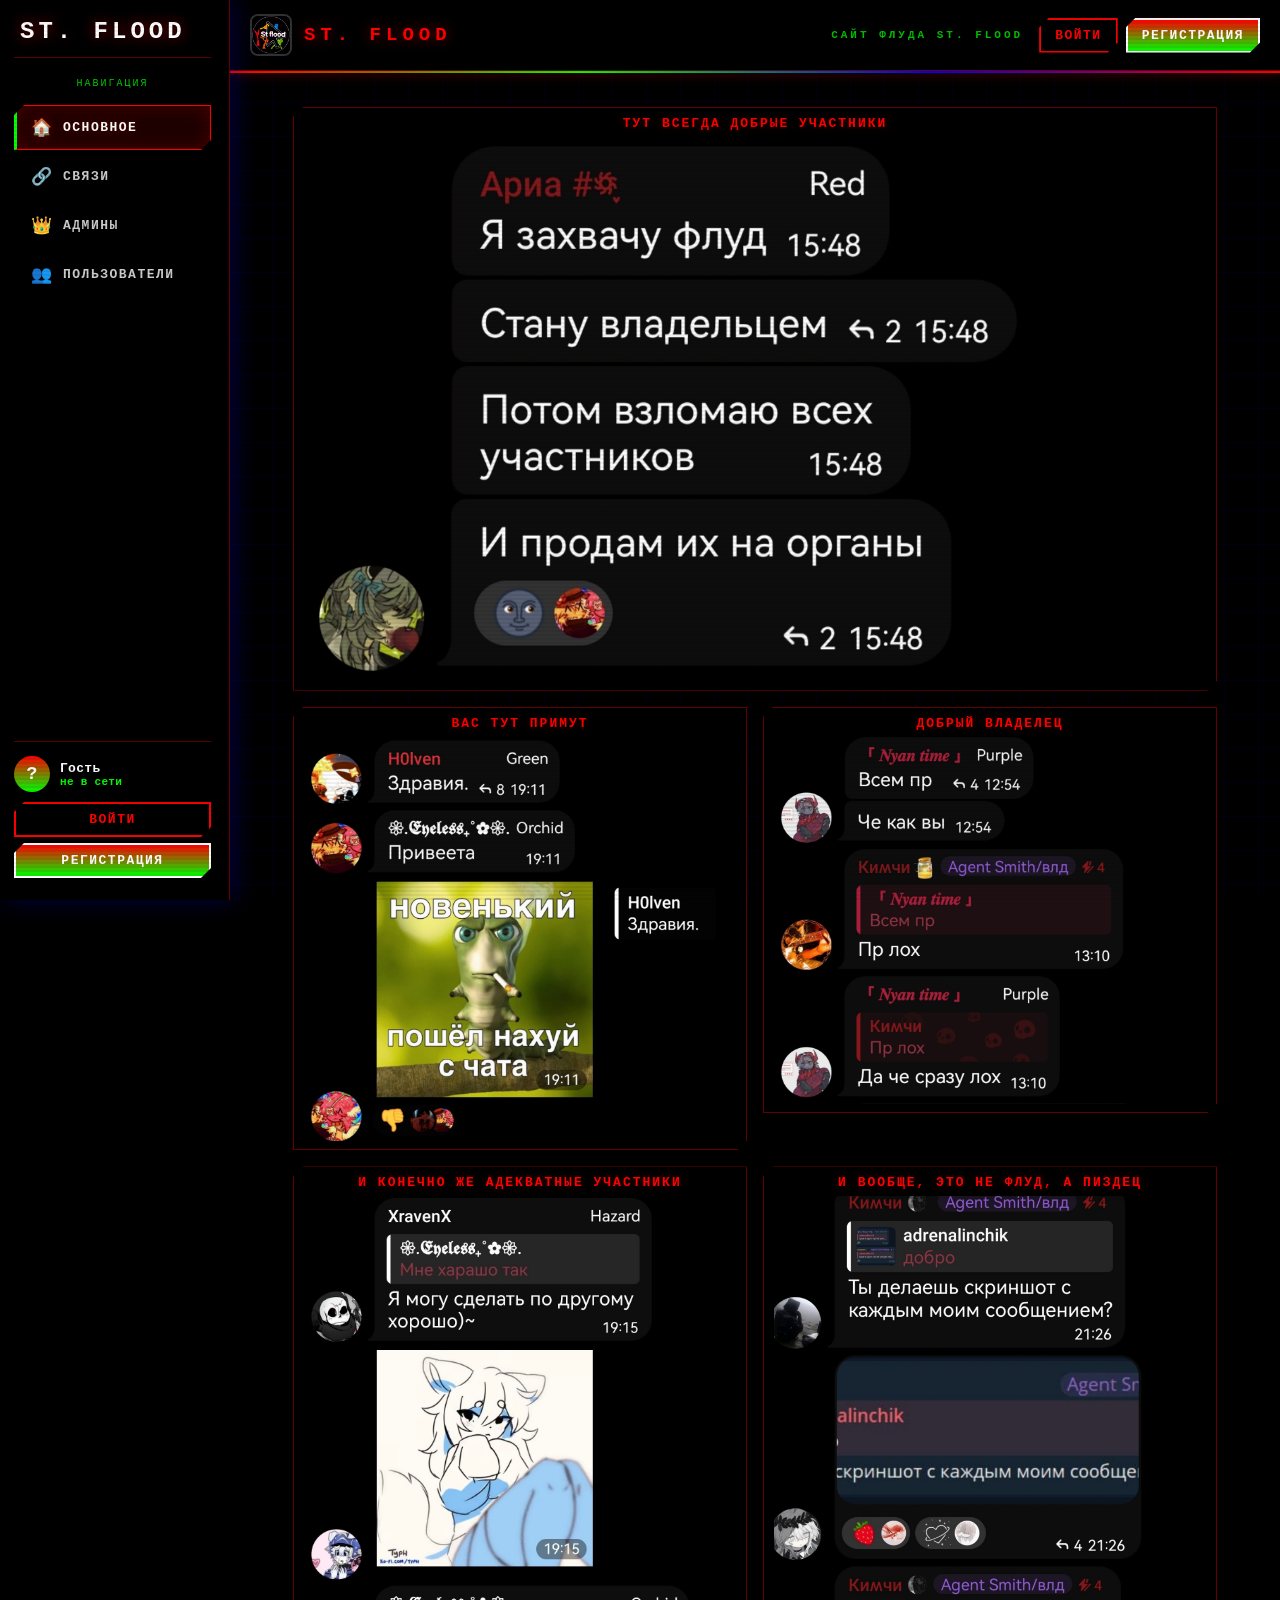
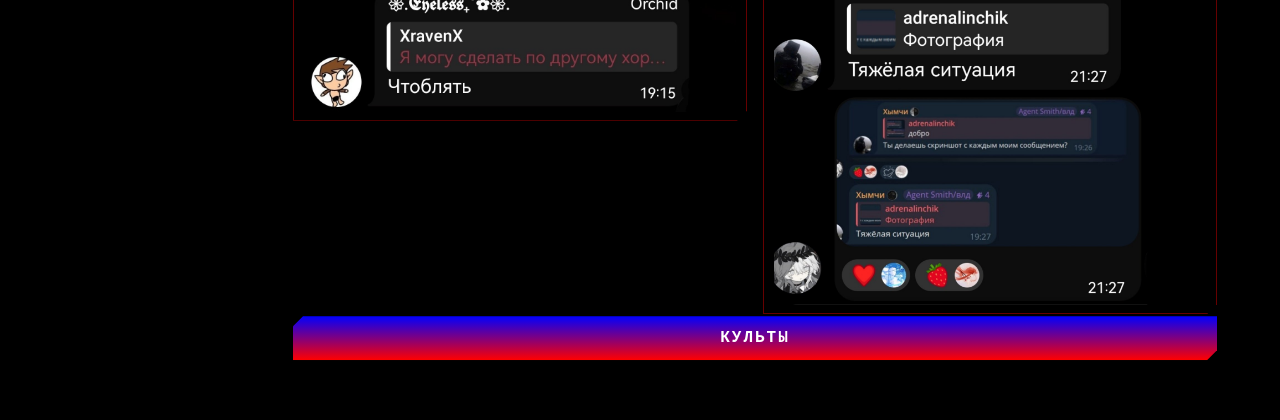
<file: index.html>
<!DOCTYPE html>
<html lang="ru">
<head>
<meta charset="UTF-8">
<meta name="viewport" content="width=device-width, initial-scale=1.0">
<title>Основное — St. Flood</title>
<link rel="icon" href="img/avatar.jpg">
<link rel="stylesheet" href="css/style.css">
</head>
<body>

<header class="header">
  <div class="header-left">
    <button type="button" class="menu-toggle" id="menuToggle" title="Открыть меню">☰</button>
    <img class="header-avatar" src="img/avatar.jpg" alt="avatar">
    <div class="header-title">St. Flood</div>
  </div>
  <div class="header-center">Сайт флуда St. Flood</div>
  <div class="header-right" id="hdrAuth"></div>
</header>
<div class="sep"></div>

<div class="sidebar-backdrop" id="sidebarBackdrop"></div>

<nav class="sidebar" id="sidebar">
  <button type="button" class="sidebar-close" id="sidebarClose" title="Закрыть меню">✕</button>
  <div class="sidebar-logo">St. Flood</div>
  <div class="sidebar-center">Навигация</div>
  <div class="tabs">
    <a href="index.html" class="active"><span class="ico">🏠</span>Основное</a>
    <a href="links.html"><span class="ico">🔗</span>Связи</a>
    <a href="admins.html"><span class="ico">👑</span>Админы</a>
    <a href="users.html"><span class="ico">👥</span>Пользователи</a>
  </div>
  <div class="sidebar-user" id="sidebarUser"></div>
</nav>

<div class="content">

  <div class="good-row">

    <div class="dobro-block big">
      <p class="cap">Тут всегда добрые участники</p>
      <img src="img/dobro2.png" alt="dobro2.png">
    </div>

    <div class="dobro-block">
      <p class="cap">Вас тут примут</p>
      <img src="img/dobro1.png" alt="dobro1.png">
    </div>

    <div class="dobro-block">
      <p class="cap">Добрый владелец</p>
      <img src="img/vld.png" alt="vld.png">
    </div>

    <div class="dobro-block">
      <p class="cap">И конечно же адекватные участники</p>
      <img src="img/adekvat.jpg" alt="adekvat.jpg">
    </div>

    <div class="dobro-block">
      <p class="cap">И вообще, это не флуд, а пиздец</p>
      <img src="img/glypi.jpg" alt="glypi.jpg">
    </div>

  </div>

  <button class="cults-btn">КУЛЬТЫ</button>

  <div id="cults">
    <div class="cult-item">
      <div class="cult-name">ПЕРВЫЙ КУЛЬТ</div>
      <img class="ph" src="img/kylt1.jpg" alt="kylt1.jpg">
    </div>
    <div class="cult-item">
      <div class="cult-name">ВТОРОЙ КУЛЬТ</div>
      <img class="ph" src="img/kylt2.jpg" alt="kylt2.jpg">
    </div>
    <div class="cult-item">
      <div class="cult-name">ТРЕТИЙ КУЛЬТ</div>
      <img class="ph" src="img/kylt3.png" alt="kylt3.png">
    </div>
  </div>

</div>

<script src="js/config.js"></script>
<script src="js/vendor/supabase.min.js"></script>
<script src="js/auth.js"></script>
<script>initAuth();</script>
<script src="js/script.js"></script>

<script src="js/menu.js"></script>
</body>
</html>
</file>
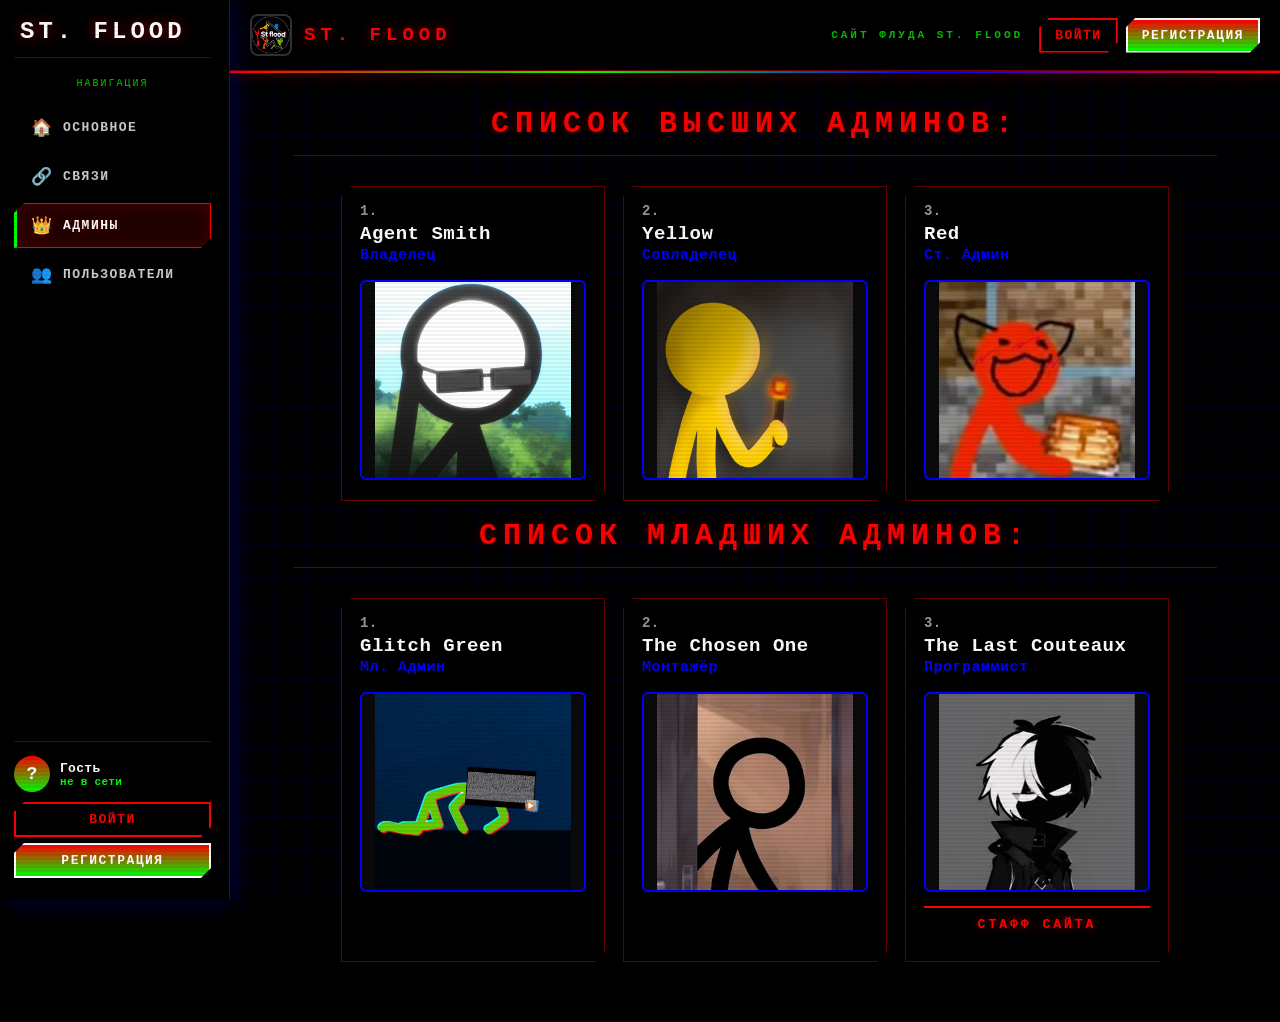
<file: admins.html>
<!DOCTYPE html>
<html lang="ru">
<head>
<meta charset="UTF-8">
<meta name="viewport" content="width=device-width, initial-scale=1.0">
<title>Админы — St. Flood</title>
<link rel="icon" href="img/avatar.jpg">
<link rel="stylesheet" href="css/style.css">
</head>
<body>


<header class="header">
  <div class="header-left">
    <button type="button" class="menu-toggle" id="menuToggle" title="Открыть меню">☰</button>
    <img class="header-avatar" src="img/avatar.jpg" alt="avatar">
    <div class="header-title">St. Flood</div>
  </div>
  <div class="header-center">Сайт флуда St. Flood</div>
  <div class="header-right" id="hdrAuth"></div>
</header>
<div class="sep"></div>
<div class="sidebar-backdrop" id="sidebarBackdrop"></div>

<nav class="sidebar" id="sidebar">
  <button type="button" class="sidebar-close" id="sidebarClose" title="Закрыть меню">✕</button>
  <div class="sidebar-logo">St. Flood</div>
  <div class="sidebar-center">Навигация</div>
  <div class="tabs">
    <a href='index.html'><span class='ico'>🏠</span>Основное</a>
    <a href='links.html'><span class='ico'>🔗</span>Связи</a>
    <a href='admins.html' class="active"><span class='ico'>👑</span>Админы</a>
<a href='users.html'><span class='ico'>👥</span>Пользователи</a>
  </div>
  <div class="sidebar-user" id="sidebarUser"></div>

</nav>


<div class="content">

  <div class="admins-title">Список высших админов:</div>

  <div class="admins-row">
    <div class="admin">
      <div class="admin-num">1.</div>
      <div class="admin-name">Agent Smith</div>
      <div class="admin-role">Владелец</div>
      <img src="img/agent.png" alt="agent.png">
    </div>

    <div class="admin">
      <div class="admin-num">2.</div>
      <div class="admin-name">Yellow</div>
      <div class="admin-role">Совладелец</div>
      <img src="img/yellow.png" alt="yellow.png">
    </div>

    <div class="admin">
      <div class="admin-num">3.</div>
      <div class="admin-name">Red</div>
      <div class="admin-role">Ст. Админ</div>
      <img src="img/red.png" alt="red.png">
    </div>
  </div>

  <div class="admins-title">Список младших админов:</div>

  <div class="admins-row">
    <div class="admin">
      <div class="admin-num">1.</div>
      <div class="admin-name">Glitch Green</div>
      <div class="admin-role">Мл. Админ</div>
      <img src="img/glitchgreen.png" alt="glitchgreen.png">
    </div>

    <div class="admin">
      <div class="admin-num">2.</div>
      <div class="admin-name">The Chosen One</div>
      <div class="admin-role">Монтажёр</div>
      <img src="img/chosen.png" alt="chosen.png">
    </div>

    <div class="admin">
      <div class="admin-num">3.</div>
      <div class="admin-name">The Last Couteaux</div>
      <div class="admin-founder">Программист</div>
      <img src="img/tlcava.png" alt="tlcava.png">
      <div class="admin-staff">Стафф сайта</div>
    </div>
  </div>

</div>

<script src="js/config.js"></script>
<script src="js/vendor/supabase.min.js"></script>
<script src="js/auth.js"></script>
<script>initAuth();</script>

<script src="js/menu.js"></script>
</body>
</html>
</file>
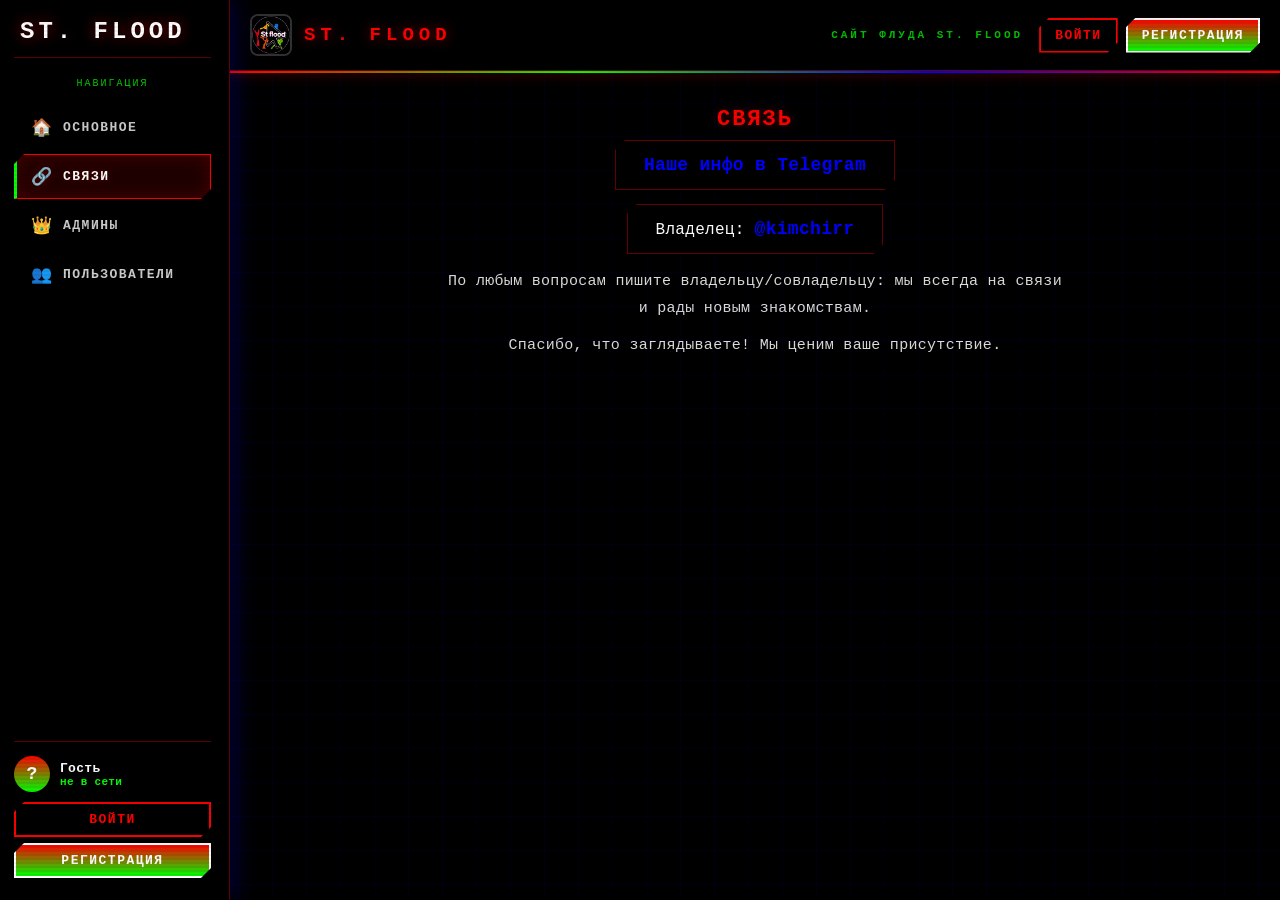
<file: links.html>
<!DOCTYPE html>
<html lang="ru">
<head>
<meta charset="UTF-8">
<meta name="viewport" content="width=device-width, initial-scale=1.0">
<title>Связи — St. Flood</title>
<link rel="icon" href="img/avatar.jpg">
<link rel="stylesheet" href="css/style.css">
</head>
<body>


<header class="header">
  <div class="header-left">
    <button type="button" class="menu-toggle" id="menuToggle" title="Открыть меню">☰</button>
    <img class="header-avatar" src="img/avatar.jpg" alt="avatar">
    <div class="header-title">St. Flood</div>
  </div>
  <div class="header-center">Сайт флуда St. Flood</div>
  <div class="header-right" id="hdrAuth"></div>
</header>
<div class="sep"></div>
<div class="sidebar-backdrop" id="sidebarBackdrop"></div>

<nav class="sidebar" id="sidebar">
  <button type="button" class="sidebar-close" id="sidebarClose" title="Закрыть меню">✕</button>
  <div class="sidebar-logo">St. Flood</div>
  <div class="sidebar-center">Навигация</div>
  <div class="tabs">
    <a href='index.html'><span class='ico'>🏠</span>Основное</a>
    <a href='links.html' class="active"><span class='ico'>🔗</span>Связи</a>
    <a href='admins.html'><span class='ico'>👑</span>Админы</a>
<a href='users.html'><span class='ico'>👥</span>Пользователи</a>
  </div>
  <div class="sidebar-user" id="sidebarUser"></div>

</nav>


<div class="content">

  <div class="link-block">Связь</div>
  <div class="link-card"><a href="https://t.me/+-tkmfqUG329kZDU6" target="_blank" rel="noopener">Наше инфо в Telegram</a></div>
  <div class="link-card">Владелец: <a href="https://t.me/kimchirr" target="_blank" rel="noopener">@kimchirr</a></div>
  <p class="link-note">По любым вопросам пишите владельцу/совладельцу: мы всегда на связи и рады новым знакомствам.</p>
  <p class="link-note">Спасибо, что заглядываете! Мы ценим ваше присутствие.</p>

</div>

<script src="js/config.js"></script>
<script src="js/vendor/supabase.min.js"></script>
<script src="js/auth.js"></script>
<script>initAuth();</script>

<script src="js/menu.js"></script>
</body>
</html>
</file>
<file: css/style.css>
* { margin: 0; padding: 0; box-sizing: border-box; }

:root {
  --bg: #000000;
  --panel: #000000;
  --input-bg: #0a0a0a;
  --modal-bg: #000000;
  --sticky-bg: #000000;
  --text: #ffffff;
  --text-strong: #ffffff;
  --text-dim: #cccccc;
  --text-dim2: #999999;
  --text-soft: #dddddd;
  --accent: #ff0000;
  --accent-hi: #00ff00;
  --accent-lite: #0000ff;
  --accent-rgb: 255,0,0;
  --accent2-rgb: 0,255,0;
  --accent3-rgb: 0,0,255;
  --accent-hi-rgb: 0,255,0;
  --ok: #00ff00;
  --ok-rgb: 0,255,0;
  --info: #0000ff;
  --info-rgb: 0,0,255;
  --danger: #ff0000;
  --danger-rgb: 255,0,0;
  --red: #ff0000;
  --red-rgb: 255,0,0;
  --yellow: #ffff00;
  --gold: #ffff00;
  --danger-soft: #ff4444;
  --border: #333333;
  --ach-warn: #ffff00;
  --ach-warn-bg: rgba(255,255,0,.12);
  --ach-warn-border: rgba(255,255,0,.4);
  --grad-rainbow: linear-gradient(90deg, #ff0000, #00ff00, #0000ff, #ff0000);
  --grad-btn: linear-gradient(180deg, #ff0000 0%, #00ff00 100%);
  --grad-btn-hover: linear-gradient(180deg, #00ff00 0%, #0000ff 100%);
  --grad-btn-cults: linear-gradient(180deg, #0000ff 0%, #ff0000 100%);
  --grad-ach: linear-gradient(90deg, #ff0000, #00ff00, #0000ff);
  --grad-bubble: linear-gradient(135deg, rgba(255,0,0,.08), rgba(0,255,0,.04));
  --grad-warn: linear-gradient(90deg, rgba(255,0,0,.1), rgba(0,0,255,.06));
  --sidebar-width: 230px;
}

body {
  background: var(--bg);
  color: var(--text);
  font-family: Arial, Helvetica, sans-serif;
  min-height: 100vh;
  padding-left: var(--sidebar-width);
  transition: padding-left .25s ease;
}

.sidebar {
  position: fixed;
  top: 0;
  left: 0;
  width: var(--sidebar-width);
  height: 100vh;
  background: var(--panel);
  border-right: 2px solid var(--border);
  padding: 22px 18px 22px 14px;
  display: flex;
  flex-direction: column;
  gap: 6px;
  overflow-y: auto;
  z-index: 100;
  transition: transform .25s ease;
}

.sidebar-close { display: none; }

.sidebar-logo {
  font-size: 20px;
  font-weight: 900;
  letter-spacing: 1px;
  color: var(--accent);
  margin-bottom: 16px;
  padding: 0 6px;
}

.sidebar-center {
  font-size: 12px;
  color: var(--text-dim2);
  text-align: center;
  margin-bottom: 10px;
}

.sidebar .tabs {
  display: flex;
  flex-direction: column;
  gap: 4px;
}

.sidebar .tabs a {
  display: flex;
  align-items: center;
  gap: 10px;
  padding: 10px 14px;
  border-radius: 6px;
  color: var(--text-dim);
  text-decoration: none;
  font-size: 14px;
  font-weight: 700;
  border: 2px solid transparent;
  transition: background .15s, color .15s;
}
.sidebar .tabs a .ico { font-size: 17px; width: 22px; text-align: center; }
.sidebar .tabs a:hover { background: rgba(var(--accent-rgb),.06); color: var(--text-strong); }
.sidebar .tabs a.active {
  background: var(--grad-btn);
  color: #fff;
  border-color: var(--accent3-rgb);
}

.sidebar-user {
  margin-top: auto;
  padding-top: 14px;
  border-top: 2px solid var(--border);
  display: flex;
  flex-direction: column;
  gap: 10px;
}
.sidebar-user-top {
  display: flex;
  align-items: center;
  gap: 10px;
}
.sidebar-user-ava { flex-shrink: 0; }
.sidebar-user-info { flex: 1; min-width: 0; }
.sidebar-user .hdr-avatar-circle {
  flex: 0 0 36px;
  width: 36px;
  height: 36px;
  border-radius: 50%;
  display: flex;
  align-items: center;
  justify-content: center;
  font-size: 20px;
}
.sidebar-user .hdr-avatar-img { width: 36px; height: 36px; }
.sidebar-user .su-name { font-size: 13px; font-weight: 800; color: var(--text-strong); white-space: nowrap; overflow: hidden; text-overflow: ellipsis; }
.sidebar-user .su-nick {
  display: block;
  font-size: 13px;
  font-weight: 800;
  color: var(--text-strong);
  text-decoration: none;
  white-space: nowrap;
  overflow: hidden;
  text-overflow: ellipsis;
}
.sidebar-user .su-nick:hover { color: var(--accent-hi); }
.sidebar-user .su-role { font-size: 11px; color: var(--accent-hi); font-weight: 700; }
.su-links {
  display: flex;
  flex-direction: column;
  gap: 6px;
  width: 100%;
}
.su-btn {
  display: block;
  width: 100%;
  font-family: inherit;
  font-size: 13px;
  font-weight: 700;
  letter-spacing: 1px;
  color: var(--accent);
  background: var(--panel);
  border: 2px solid var(--accent);
  border-radius: 6px;
  padding: 8px 14px;
  cursor: pointer;
  text-align: center;
  text-decoration: none;
  transition: background .15s, color .15s;
}
.su-btn:hover { background: rgba(var(--accent-rgb),.06); }
.su-btn-prim { background: var(--grad-btn); border-color: var(--accent3-rgb); color: #fff; }
.su-btn-prim:hover { background: var(--grad-btn-hover); }
.su-btn-danger { color: var(--danger); border-color: var(--danger); }
.su-btn-danger:hover { background: rgba(var(--danger-rgb),.08); }

.header {
  display: flex;
  align-items: center;
  gap: 16px;
  padding: 14px 20px;
  background: var(--sticky-bg);
  border-bottom: 2px solid var(--border);
  position: sticky;
  top: 0;
  z-index: 40;
  transition: padding-left .25s ease;
}
.header-left { display: flex; align-items: center; gap: 12px; }
.menu-toggle { display: none; }
.header-avatar { width: 42px; height: 42px; border-radius: 8px; object-fit: cover; border: 2px solid var(--border); }
.header-title {
  font-size: 21px;
  font-weight: 900;
  letter-spacing: 1px;
  color: var(--accent);
}
.header-center { margin-left: auto; font-size: 13px; font-weight: 700; color: var(--text-dim); }
.header-right { display: flex; align-items: center; gap: 8px; }
.hdr-btn {
  font-family: inherit;
  font-size: 13px;
  font-weight: 700;
  color: var(--accent);
  background: var(--panel);
  border: 2px solid var(--accent);
  border-radius: 6px;
  padding: 8px 14px;
  cursor: pointer;
  transition: background .15s, color .15s;
}
.hdr-btn:hover { background: rgba(var(--accent-rgb),.06); }
.hdr-btn-prim { background: var(--grad-btn); border-color: var(--accent3-rgb); color: #fff; }
.hdr-btn-prim:hover { background: var(--grad-btn-hover); }
.hdr-nick-link { text-decoration: none; color: var(--text-strong); font-weight: 800; font-size: 14px; }
.hdr-avatar-link { text-decoration: none; }
.hdr-avatar-circle {
  display: inline-flex;
  align-items: center;
  justify-content: center;
  border-radius: 50%;
  color: #fff;
  font-weight: 700;
  overflow: hidden;
  flex-shrink: 0;
}
.hdr-avatar-img { border-radius: 50%; object-fit: cover; border: 2px solid var(--accent); }
.notif-bell { position: relative; text-decoration: none; font-size: 18px; }
.notif-count {
  position: absolute;
  top: -7px;
  right: -8px;
  background: var(--red);
  color: #fff;
  font-size: 11px;
  font-weight: 800;
  border-radius: 10px;
  padding: 1px 6px;
}
.theme-switch {
  font-family: inherit;
  font-size: 12px;
  font-weight: 700;
  color: var(--text);
  background: var(--input-bg);
  border: 2px solid var(--border);
  border-radius: 6px;
  padding: 6px 8px;
  cursor: pointer;
}

.sep {
  height: 3px;
  background: var(--grad-rainbow);
}

.content {
  max-width: 960px;
  margin: 34px auto 60px;
  padding: 0 18px;
}

body.menu-open .sidebar { transform: translateX(0); }

.cap { font-size: 13px; font-weight: 800; color: var(--accent); text-transform: uppercase; letter-spacing: 1px; margin-bottom: 10px; }

.good-row { display: grid; grid-template-columns: repeat(2, 1fr); gap: 16px; align-items: start; }
.dobro-block {
  background: var(--panel);
  border: 2px solid var(--border);
  border-radius: 8px;
  padding: 8px 10px;
  text-align: center;
}
.dobro-block .cap { margin-bottom: 6px; }
.dobro-block img {
  display: block;
  width: 100%;
  min-height: 260px;
  object-fit: contain;
  border-radius: 6px;
  margin: 0 auto;
}
.dobro-block.big { grid-column: 1 / -1; }
.dobro-block.big img { width: 100%; }
#cults .ph {
  display: block;
  max-width: 100%;
  width: 100%;
  height: auto;
  margin: 0;
  border-radius: 6px;
}

.cults-btn {
  display: block;
  width: 100%;
  margin: 2px 0 4px;
  font-family: inherit;
  font-size: 16px;
  font-weight: 900;
  letter-spacing: 2px;
  color: #fff;
  background: var(--grad-btn-cults);
  border: 2px solid var(--accent3-rgb);
  border-radius: 8px;
  padding: 13px;
  cursor: pointer;
  transition: transform .1s, box-shadow .15s;
}
.cults-btn:hover { box-shadow: 0 4px 12px rgba(var(--accent-rgb),.3); transform: translateY(-1px); }
#cults { display: none; margin-top: 12px; text-align: center; }
#cults.open { display: block; }
#cults .cult-name {
  font-size: 18px;
  font-weight: 900;
  color: var(--accent);
  margin: 22px 0 12px;
  text-align: center;
}
#cults .cult-item {
  max-width: 560px;
  margin: 0 auto 20px;
  padding: 14px;
  border: 2px solid var(--accent);
  border-radius: 8px;
  background: var(--panel);
  text-align: center;
}

.page { display: none; }
.page.active { display: block; animation: fadeIn .2s ease; }
@keyframes fadeIn { from { opacity: 0; transform: translateY(6px); } to { opacity: 1; transform: none; } }

.list-card {
  background: var(--panel);
  border: 2px solid var(--border);
  border-radius: 8px;
  padding: 14px 16px;
  margin-bottom: 12px;
  display: flex;
  align-items: center;
  gap: 12px;
}
.list-card .lc-ava { width: 40px; height: 40px; border-radius: 50%; display: flex; align-items: center; justify-content: center; font-size: 22px; flex: 0 0 40px; }
.list-card .lc-name { font-weight: 800; color: var(--text-strong); font-size: 14px; }
.list-card .lc-role { font-size: 11px; font-weight: 700; color: var(--accent-hi); }
.list-card .lc-sub { font-size: 12px; color: var(--text-dim2); }
.list-card .lc-right { margin-left: auto; text-align: right; font-size: 12px; color: var(--text-dim); }

.badge {
  display: inline-block;
  font-size: 11px;
  font-weight: 800;
  padding: 3px 9px;
  border-radius: 4px;
  color: #fff;
  background: var(--grad-btn);
}
.badge-ok { background: var(--ok); }
.badge-warn { background: var(--ach-warn); color: #fff; }
.badge-red { background: var(--red); }

.mustchange-bar {
  display: none;
  background: var(--grad-warn);
  border-bottom: 2px solid var(--danger);
  color: var(--danger-soft);
  padding: 10px 16px;
  font-size: 13px;
  font-weight: 700;
}
.mustchange-bar a { color: var(--danger-soft); }

.sidebar-backdrop {
  position: fixed;
  inset: 0;
  background: rgba(0,0,0,.3);
  opacity: 0;
  pointer-events: none;
  transition: opacity .25s ease;
  z-index: 90;
}
body.menu-open .sidebar-backdrop { opacity: 1; pointer-events: auto; }

@media (max-width: 900px) {
  :root { --sidebar-width: 0px; }
  body { overflow-x: hidden; padding-left: 0; }
  .header { padding: 10px 12px; gap: 10px; }
  .header-title { font-size: 18px; }
  .header-avatar { width: 36px; height: 36px; border-radius: 6px; }
  .menu-toggle {
    display: flex;
    width: 36px;
    height: 36px;
    border: 2px solid var(--border);
    border-radius: 6px;
    background: var(--panel);
    color: var(--accent);
    font-size: 16px;
    line-height: 1;
    cursor: pointer;
    align-items: center;
    justify-content: center;
    margin-left: -8px;
    flex-shrink: 0;
  }
  .menu-toggle:hover { background: var(--grad-btn); color: #fff; }
  .sidebar-close {
    display: flex;
    position: absolute;
    top: 10px;
    right: 10px;
    width: 30px;
    height: 30px;
    border: none;
    border-radius: 6px;
    background: rgba(var(--accent-rgb),.08);
    color: var(--accent);
    font-size: 14px;
    font-weight: 800;
    cursor: pointer;
    align-items: center;
    justify-content: center;
    z-index: 110;
  }
  .sidebar-close:hover { background: var(--grad-btn); color: #fff; }
  .sidebar {
    position: fixed;
    width: min(280px, 84vw);
    box-shadow: 4px 0 20px rgba(0,0,0,.2);
    transform: translateX(-100%);
    transition: transform .25s ease;
  }
  body.menu-open .sidebar { transform: translateX(0); }
  body.menu-close .header,
  body.menu-close .sep,
  body.menu-close .content,
  body.menu-close .mustchange-bar { padding-left: 0; }
  body.menu-open .sidebar-backdrop { opacity: 1; pointer-events: auto; }
  .good-row { grid-template-columns: 1fr; }
  .dobro-block img { width: 100%; min-height: 180px; object-fit: contain; }
  .content { padding: 0 14px; margin: 20px auto 40px; }
  .sup-body { flex-direction: column; }
  .sup-requests {
    width: 100%;
    flex-direction: column;
    overflow: visible;
    border-right: none;
    border-bottom: 2px solid var(--accent);
    min-height: auto;
    max-height: none;
    flex-shrink: 0;
    gap: 0;
  }
  .sup-req-tab {
    width: 100%;
    border-left: 3px solid transparent;
    border-bottom: 1px solid rgba(var(--accent-rgb),.15);
    padding: 14px 16px;
  }
  .sup-req-tab-active { border-left-color: var(--accent); border-bottom-color: rgba(var(--accent-rgb),.15); }
  .sup-req-tab-meta { flex-wrap: wrap; gap: 4px; }
  .sup-req-tab-nick { font-size: 15px; }
  .sup-req-tab-status { font-size: 12px; }
  .sup-req-tab-date { font-size: 12px; }
  .sup-chat-wrap { min-height: 60vh; }
  .sup-reqs-title { padding: 8px 14px; font-size: 12px; letter-spacing: .5px; }
  .sup-req-tab-row { gap: 8px; }
  .support-center { padding: 0; }
}

.admins-title {
  font-size: 36px;
  font-weight: 900;
  color: var(--accent);
  margin: 10px 0 30px;
  text-align: center;
}
.admins-row {
  display: flex;
  justify-content: center;
  align-items: stretch;
  gap: 18px;
  flex-wrap: wrap;
  margin-bottom: 18px;
}
.admin {
  flex: 0 1 264px;
  display: flex;
  flex-direction: column;
  background: var(--panel);
  border: 2px solid var(--accent);
  border-radius: 8px;
  padding: 16px 18px 20px;
}
.admin-num {
  font-size: 14px;
  font-weight: 600;
  color: var(--text-dim2);
  margin-bottom: 4px;
}
.admin-name {
  font-size: 19px;
  font-weight: 800;
  color: var(--text-strong);
  margin-bottom: 2px;
  white-space: nowrap;
}
.admin-role {
  font-size: 15px;
  font-weight: 600;
  color: var(--accent-lite);
  margin-bottom: 16px;
}
.admin-founder {
  font-size: 15px;
  font-weight: 600;
  color: var(--accent-lite);
  letter-spacing: .5px;
  margin-bottom: 16px;
}

.admin-staff {
  margin-top: 14px;
  padding: 9px 6px;
  border-top: 2px solid var(--accent);
  color: var(--accent);
  font-size: 13px;
  font-weight: 800;
  letter-spacing: 3px;
  text-transform: uppercase;
  text-align: center;
  text-shadow: 0 0 10px rgba(var(--accent-rgb), .6);
}
.admin img {
  width: 100%;
  height: 200px;
  object-fit: contain;
  display: block;
  margin: 0 auto;
  border: 2px solid var(--info);
  border-radius: 6px;
  background: var(--input-bg);
}

.empty {
  color: var(--text-dim2);
  font-size: 15px;
  padding: 60px 20px;
}
.link-block {
  margin: 20px auto 6px;
  font-size: 22px;
  font-weight: 700;
  color: var(--accent);
  text-align: center;
}
.link-card {
  display: block;
  width: fit-content;
  margin: 8px auto 14px;
  padding: 14px 28px;
  background: var(--panel);
  border: 2px solid var(--info);
  border-radius: 6px;
  text-align: center;
}
.link-card a {
  color: var(--info);
  font-size: 18px;
  font-weight: 600;
  text-decoration: none;
}
.link-card a:hover { text-decoration: underline; }
.link-note {
  font-size: 15px;
  line-height: 1.8;
  color: var(--text-soft);
  max-width: 620px;
  margin: 10px auto 0;
  text-align: center;
}

body.sup-page {
  display: flex;
  flex-direction: column;
  min-height: 100vh;
}
body.sup-page .content {
  flex: 1;
  display: flex;
  flex-direction: column;
  padding: 14px 24px 14px;
  max-width: none;
  margin: 0 auto;
}
body.sup-page .support-center {
  flex: 1;
  width: 100%;
  max-width: 900px;
  margin: 0 auto;
  display: flex;
  flex-direction: column;
  min-height: 0;
}
body.sup-page .sup-body {
  flex: 1;
  display: flex;
  min-height: 0;
}
body.sup-page .sup-feed {
  flex: 1;
  min-height: 0;
  max-height: none;
  overflow-y: auto;
  padding-bottom: 8px;
}
body.sup-page .sup-dialog-input {
  flex-shrink: 0;
}
.sup-body {
  flex: 1;
  display: flex;
  min-height: 0;
}
.sup-chat-wrap {
  flex: 1;
  min-width: 0;
  display: flex;
  flex-direction: column;
  min-height: 0;
}
.sup-requests {
  display: none;
  flex-direction: column;
  width: 320px;
  flex-shrink: 0;
  border-right: 2px solid var(--accent);
  overflow-y: auto;
  min-height: 0;
}
.sup-reqs-title {
  padding: 12px 14px;
  font-size: 13px;
  font-weight: 800;
  letter-spacing: 1px;
  text-transform: uppercase;
  color: var(--accent);
  border-bottom: 2px solid var(--accent);
  position: sticky;
  top: 0;
  background: var(--sticky-bg);
  z-index: 1;
}
.sup-reqs-empty {
  padding: 18px 14px;
  color: var(--text-dim);
  font-size: 13px;
}
.sup-req-tab {
  padding: 10px 14px;
  border-bottom: 1px solid rgba(var(--accent-rgb),.15);
  cursor: pointer;
  border-left: 3px solid transparent;
}
.sup-req-tab:hover { background: rgba(var(--accent-rgb),.04); }
.sup-req-tab-active {
  background: rgba(var(--accent-rgb),.08);
  border-left-color: var(--accent);
}
.sup-req-tab-closed { opacity: .6; }
.sup-req-tab-closed:hover { opacity: 1; }
.sup-req-tab-nick {
  color: var(--text);
  font-weight: 700;
  font-size: 14px;
  white-space: nowrap;
  overflow: hidden;
  text-overflow: ellipsis;
}
.sup-req-tab-meta {
  display: flex;
  align-items: center;
  gap: 8px;
  margin-top: 4px;
}
.sup-req-tab-status {
  font-size: 11px;
  font-weight: 700;
}
.sup-req-tab-date {
  font-size: 11px;
  color: var(--text-dim2);
}
.sup-req-tab-reason {
  margin-top: 4px;
  font-size: 11px;
  color: var(--text-dim2);
  white-space: nowrap;
  overflow: hidden;
  text-overflow: ellipsis;
}
.support-center {
  max-width: 900px;
  margin: 20px auto;
  background: var(--panel);
  border: 2px solid var(--accent);
  border-radius: 8px;
  font-family: inherit;
  text-align: left;
  overflow: hidden;
}
.sup-head {
  display: flex;
  align-items: center;
  justify-content: space-between;
  gap: 12px;
  padding: 12px 16px;
  border-bottom: 2px solid var(--accent);
}
.sup-head-title {
  font-size: 17px;
  font-weight: 800;
  letter-spacing: 1px;
  text-transform: uppercase;
  color: var(--accent);
}
.sup-feed {
  padding: 16px 16px 10px;
  max-height: 52vh;
  overflow-y: auto;
  scrollbar-width: thin;
  scrollbar-color: var(--accent) var(--input-bg);
}
.sup-feed::-webkit-scrollbar { width: 8px; }
.sup-feed::-webkit-scrollbar-track { background: var(--input-bg); }
.sup-feed::-webkit-scrollbar-thumb { background: var(--accent); border-radius: 4px; }
.sup-feed::-webkit-scrollbar-thumb:hover { background: var(--accent-hi); }
.support-empty {
  color: var(--text-dim);
  font-size: 14px;
  padding: 24px 16px;
  text-align: center;
  display: flex;
  flex-direction: column;
  align-items: center;
  justify-content: center;
  gap: 14px;
  flex: 1;
}
.support-empty:empty { display: none; }
.sup-req { margin-bottom: 2px; }
.sup-req.closed { opacity: .65; }
.sup-req.closed:hover { opacity: 1; }
.sup-req-date {
  color: var(--accent);
  font-size: 12px;
  letter-spacing: 1px;
  text-align: center;
  padding-bottom: 8px;
  margin-bottom: 14px;
  border-bottom: 1px dashed rgba(var(--accent-rgb),.35);
}
.sup-req.closed .sup-req-date {
  text-decoration: underline;
  text-underline-offset: 4px;
  opacity: .6;
}
.sup-req-sep {
  margin: 18px 0;
  border: 0;
  border-top: 1px solid rgba(var(--accent-rgb),.2);
}

.sup-msg {
  display: flex;
  flex-direction: column;
  margin-bottom: 16px;
  max-width: 100%;
}
.msg-them, .msg-a { align-items: flex-start; }
.msg-them .sup-msg-meta { justify-content: flex-start; }
.msg-me, .msg-q { align-items: flex-end; }
.msg-me .sup-msg-meta { justify-content: flex-end; }
.sup-msg-meta {
  display: flex;
  align-items: center;
  gap: 10px;
  margin-bottom: 6px;
  max-width: 100%;
}
.sup-msg-tag {
  display: inline-block;
  color: var(--accent);
  border: 1px solid var(--accent);
  background: rgba(var(--accent-rgb),.04);
  padding: 1px 10px;
  font-size: 12px;
  font-weight: 700;
  letter-spacing: 1px;
  border-radius: 4px;
  max-width: 220px;
  white-space: nowrap;
  overflow: hidden;
  text-overflow: ellipsis;
}
.sup-msg-time {
  color: var(--text-dim2);
  font-size: 11px;
  white-space: nowrap;
}
.sup-msg-status {
  display: inline-flex;
  align-items: center;
  gap: 5px;
  font-size: 12px;
  font-weight: 700;
}
.sup-msg-status .dot {
  width: 7px;
  height: 7px;
  border-radius: 50%;
  display: inline-block;
}
.status-on { color: var(--ok); }
.status-on .dot { background: var(--ok); }
.status-off { color: var(--danger); }
.status-off .dot { background: var(--danger); }
.sup-msg-bubble {
  color: var(--text);
  border: 2px solid var(--accent);
  background: var(--panel);
  border-radius: 6px;
  padding: 10px 14px;
  font-size: 15px;
  line-height: 1.5;
  max-width: 90%;
  white-space: pre-wrap;
  word-break: break-word;
}
.sup-msg.msg-me .sup-msg-bubble {
  background: var(--grad-bubble);
  border-color: var(--accent);
}
.sup-req-header {
  padding-bottom: 12px;
  margin-bottom: 14px;
  border-bottom: 1px dashed rgba(var(--accent-rgb),.35);
}
.sup-req-title {
  color: var(--accent);
  font-size: 12px;
  letter-spacing: 1px;
  text-align: center;
}
.sup-req-subtitle {
  color: var(--text-dim);
  font-size: 12px;
  text-align: center;
  margin-top: 4px;
}
.sup-date-sep {
  color: var(--accent);
  font-size: 12px;
  letter-spacing: 1px;
  text-align: center;
  padding-bottom: 8px;
  margin: 4px 0 14px;
  border-bottom: 1px dashed rgba(var(--accent-rgb),.35);
}
.sup-req-closed {
  border: 1px solid rgba(var(--accent-rgb),.3);
  border-left: 3px solid var(--ok);
  border-radius: 6px;
  background: rgba(var(--ok-rgb),.04);
  padding: 8px 12px;
  margin-top: 4px;
}
.sup-closed-label {
  color: var(--ok);
  font-size: 12px;
  font-weight: 700;
  text-decoration: underline;
  text-underline-offset: 3px;
  margin-bottom: 3px;
}
.sup-closed-reason {
  color: var(--text-soft);
  font-size: 13px;
  line-height: 1.5;
  white-space: pre-wrap;
  word-break: break-word;
}
.sup-req-actions {
  display: flex;
  justify-content: flex-end;
  margin-top: 8px;
}
.sup-btn-danger {
  font-family: inherit;
  font-size: 13px;
  font-weight: 700;
  letter-spacing: 1px;
  color: var(--accent);
  background: var(--panel);
  border: 2px solid var(--accent);
  border-radius: 6px;
  padding: 6px 14px;
  cursor: pointer;
}
.sup-btn-danger:hover { background: rgba(var(--accent-rgb),.06); }
.sup-dialog-input {
  display: flex;
  gap: 10px;
  padding: 14px 16px;
  border-top: 2px solid var(--accent);
}
.sup-dialog-input input {
  flex: 1;
  min-width: 0;
  box-sizing: border-box;
  font-family: inherit;
  font-size: 15px;
  color: var(--text);
  background: var(--input-bg);
  border: 2px solid var(--accent);
  border-radius: 6px;
  padding: 10px 14px;
  outline: none;
}
.sup-dialog-input input::placeholder { color: var(--text-dim2); }
.sup-dialog-input input:focus { border-color: var(--accent-hi); }
.sup-send {
  width: 46px;
  height: 46px;
  flex-shrink: 0;
  display: flex;
  align-items: center;
  justify-content: center;
  font-size: 20px;
  font-weight: 700;
  color: #fff;
  background: var(--grad-btn);
  border: 2px solid var(--accent3-rgb);
  border-radius: 6px;
  cursor: pointer;
}
.sup-send:hover { background: var(--grad-btn-hover); }

.support-modal {
  display: none;
  position: fixed;
  top: 0;
  left: 0;
  width: 100%;
  height: 100%;
  background: rgba(0,0,0,.5);
  z-index: 100;
  align-items: center;
  justify-content: center;
}
.support-modal.open { display: flex; }
.support-modal-box {
  width: 460px;
  max-width: 92vw;
  background: var(--modal-bg);
  border: 2px solid var(--accent);
  border-radius: 8px;
  padding: 20px;
  font-family: inherit;
}
.support-modal-title {
  font-size: 17px;
  font-weight: 800;
  letter-spacing: 1px;
  text-transform: uppercase;
  color: var(--accent);
  margin-bottom: 16px;
}
.support-modal-label {
  font-size: 12px;
  color: var(--text-dim);
  margin-bottom: 6px;
}
.support-modal textarea,
.support-modal input[type="text"],
.support-modal input[type="email"],
.support-modal input[type="password"] {
  width: 100%;
  box-sizing: border-box;
  font-family: inherit;
  font-size: 15px;
  color: var(--text);
  background: var(--input-bg);
  border: 2px solid var(--border);
  border-radius: 6px;
  padding: 10px 12px;
  margin-bottom: 12px;
  outline: none;
  resize: vertical;
  min-height: 130px;
}
.support-modal input[type="text"],
.support-modal input[type="email"],
.support-modal input[type="password"] {
  min-height: 0;
  resize: none;
}
.support-modal textarea::placeholder,
.support-modal input::placeholder { color: var(--text-dim2); }
.support-modal textarea:focus,
.support-modal input:focus { border-color: var(--accent); }
.support-modal-btns {
  display: flex;
  gap: 10px;
  justify-content: flex-end;
}
.support-btn {
  font-family: inherit;
  font-size: 13px;
  font-weight: 700;
  letter-spacing: 1px;
  border: 2px solid var(--accent);
  border-radius: 6px;
  padding: 8px 18px;
  cursor: pointer;
  background: var(--panel);
  color: var(--accent);
}
.support-btn:hover { background: rgba(var(--accent-rgb),.06); }
.support-btn-ghost {
  color: var(--text-dim);
  border-color: var(--border);
}
.support-btn-ghost:hover { background: rgba(0,0,0,.04); color: var(--text-strong); }
.support-btn-primary {
  background: var(--grad-btn);
  border-color: var(--accent3-rgb);
  color: #fff;
}
.support-btn-primary:hover { background: var(--grad-btn-hover); }
.support-btn-danger {
  font-family: inherit;
  font-size: 13px;
  font-weight: 700;
  letter-spacing: 1px;
  color: var(--danger);
  background: var(--panel);
  border: 2px solid var(--danger);
  border-radius: 6px;
  padding: 8px 18px;
  cursor: pointer;
}
.support-btn-danger:hover { background: rgba(var(--danger-rgb),.06); }
.sup-close-error {
  display: none;
  font-size: 13px;
  font-weight: 700;
  color: var(--danger);
  margin: -6px 0 12px;
}

.sup-auth {
  display: flex;
  align-items: center;
  gap: 10px;
}
.sup-login-btn {
  font-family: inherit;
  font-size: 13px;
  font-weight: 700;
  letter-spacing: 1px;
  color: var(--accent);
  background: var(--panel);
  border: 2px solid var(--accent);
  border-radius: 6px;
  padding: 6px 14px;
  cursor: pointer;
}
.sup-login-btn:hover { background: rgba(var(--accent-rgb),.06); }
.sup-auth-nick {
  color: var(--text);
  font-weight: 700;
  font-size: 14px;
  max-width: 130px;
  white-space: nowrap;
  overflow: hidden;
  text-overflow: ellipsis;
}
.sup-auth-hint {
  color: var(--text-dim);
  font-size: 12px;
}
.auth-switch {
  display: flex;
  gap: 6px;
  margin-bottom: 14px;
}
.auth-switch-btn {
  font-family: inherit;
  font-size: 13px;
  font-weight: 700;
  color: var(--text-dim);
  background: transparent;
  border: none;
  border-bottom: 2px solid transparent;
  padding: 6px 12px 8px;
  cursor: pointer;
}
.auth-switch-btn.auth-switch-active {
  color: var(--accent);
  border-bottom-color: var(--accent);
}

.sup-auth-prompt-title {
  font-size: 18px;
  font-weight: 700;
  color: var(--text-dim);
  margin-bottom: 18px;
}
.sup-auth-prompt-btns {
  display: flex;
  gap: 14px;
  justify-content: center;
}
.sup-btn-primary {
  font-family: inherit;
  font-size: 16px;
  font-weight: 800;
  letter-spacing: 1px;
  color: #fff;
  background: var(--grad-btn);
  border: 2px solid var(--accent3-rgb);
  border-radius: 6px;
  padding: 12px 28px;
  cursor: pointer;
}
.sup-btn-primary:hover { background: var(--grad-btn-hover); }
.sup-btn-register {
  font-family: inherit;
  font-size: 16px;
  font-weight: 800;
  letter-spacing: 1px;
  color: var(--accent);
  background: var(--panel);
  border: 2px solid var(--accent);
  border-radius: 6px;
  padding: 12px 28px;
  cursor: pointer;
}
.sup-btn-register:hover { background: rgba(var(--accent-rgb),.06); }

.ach-title {
  font-size: 26px;
  font-weight: 900;
  text-align: center;
  color: var(--accent);
  margin: 10px 0 6px;
}
.ach-desc {
  text-align: center;
  color: var(--text-dim);
  font-size: 14px;
  margin-bottom: 18px;
}
.ach-subtitle {
  font-size: 16px;
  font-weight: 800;
  color: var(--accent);
  margin: 22px 0 10px;
  border-bottom: 2px solid rgba(var(--accent-rgb),.2);
  padding-bottom: 6px;
}
.ach-form-box {
  background: var(--panel);
  border: 2px solid var(--accent);
  border-radius: 8px;
  padding: 14px;
  display: flex;
  flex-direction: column;
  gap: 10px;
  max-width: 640px;
  margin: 0 auto 10px;
}
.ach-form-label { font-size: 14px; font-weight: 700; }
.ach-form-box textarea {
  background: var(--input-bg);
  border: 2px solid rgba(var(--accent-rgb),.3);
  color: var(--text);
  border-radius: 6px;
  padding: 10px;
  font-family: inherit;
  font-size: 14px;
  resize: vertical;
  min-height: 70px;
}
.ach-form-box textarea:focus { outline: none; border-color: var(--accent); }
.ach-toolbar { display: flex; gap: 6px; }
.ach-fmt {
  font-family: inherit;
  font-size: 13px;
  font-weight: 800;
  color: var(--accent);
  background: var(--input-bg);
  border: 2px solid rgba(var(--accent-rgb),.3);
  border-radius: 6px;
  padding: 6px 12px;
  cursor: pointer;
  min-width: 36px;
}
.ach-fmt:hover { background: rgba(var(--accent-rgb),.06); }
.ach-fmt-i { font-style: italic; }
.ach-fmt-u { text-decoration: underline; }
.ach-img-row {
  display: flex;
  align-items: center;
  gap: 10px;
  flex-wrap: wrap;
}
.ach-img-name { font-size: 12px; color: var(--text-dim); }
.ach-img-preview {
  max-width: 120px;
  max-height: 100px;
  border-radius: 6px;
  border: 2px solid var(--border);
}
.ach-card {
  background: var(--panel);
  border: 2px solid rgba(var(--accent-rgb),.2);
  border-left: 4px solid var(--accent);
  border-radius: 8px;
  padding: 12px 14px;
  margin-bottom: 10px;
  max-width: 720px;
}
.ach-card-head {
  display: flex;
  align-items: center;
  gap: 10px;
  margin-bottom: 6px;
}
.ach-card-meta {
  display: flex;
  align-items: center;
  gap: 8px;
  flex-wrap: wrap;
}
.ach-card-nick { font-weight: 800; }
.ach-card-role { color: var(--accent); font-size: 12px; font-weight: 700; }
.ach-card-date { color: var(--text-dim); font-size: 12px; }
.ach-card-text { font-size: 14px; line-height: 1.5; white-space: pre-wrap; word-break: break-word; }
.ach-card-img {
  display: block;
  max-width: 300px;
  max-height: 250px;
  border-radius: 6px;
  margin: 6px auto 8px;
  border: 2px solid var(--border);
}
.ach-status {
  margin-left: auto;
  font-size: 11px;
  font-weight: 800;
  border-radius: 4px;
  padding: 3px 9px;
}
.ach-pending { background: var(--ach-warn-bg); color: var(--ach-warn); border: 1px solid var(--ach-warn-border); }
.ach-actions { display: flex; gap: 8px; margin-top: 10px; }
.ach-empty { color: var(--text-dim); font-size: 14px; padding: 8px 0; }

.profile-panel {
  max-width: 820px;
  margin: 0 auto;
  background: var(--panel);
  border: 2px solid var(--accent);
  border-radius: 8px;
  padding: 24px 24px 30px;
  display: flex;
  gap: 28px;
  flex-wrap: wrap;
}
.profile-left {
  flex: 0 1 300px;
  display: flex;
  flex-direction: column;
  align-items: center;
  text-align: center;
  gap: 8px;
}
.profile-avatar { margin-bottom: 6px; }
.profile-nick {
  color: var(--text-strong);
  font-size: 20px;
  font-weight: 800;
  word-break: break-word;
}
.profile-role {
  color: var(--text-dim);
  font-size: 13px;
  border: 2px solid var(--border);
  border-radius: 4px;
  padding: 2px 12px;
}
.profile-role-admin {
  color: var(--accent);
  border-color: var(--accent);
  background: rgba(var(--accent-rgb),.04);
}
.profile-dates {
  color: var(--text-dim2);
  font-size: 13px;
  line-height: 1.7;
  margin-top: 4px;
}
.profile-actions {
  display: flex;
  gap: 8px;
  flex-wrap: wrap;
  justify-content: center;
  margin-top: 8px;
}
.profile-right {
  flex: 1 1 380px;
  min-width: 280px;
}
.profile-description {
  color: var(--text-soft);
  font-size: 15px;
  line-height: 1.7;
  white-space: pre-wrap;
  word-break: break-word;
  margin-top: 4px;
}
.profile-login-msg {
  display: flex;
  flex-direction: column;
  align-items: center;
  gap: 16px;
  color: var(--text-dim);
  font-size: 16px;
  text-align: center;
  padding: 30px 0;
}
.profile-cols {
  display: flex;
  gap: 28px;
  flex-wrap: wrap;
  flex: 1 1 100%;
}
.avatar-gallery {
  display: flex;
  flex-wrap: wrap;
  gap: 8px;
  margin-bottom: 8px;
}
.avatar-cell {
  width: 40px;
  height: 40px;
  border-radius: 50%;
  border: 2px solid transparent;
  font-size: 20px;
  display: inline-flex;
  align-items: center;
  justify-content: center;
  cursor: pointer;
}
.avatar-cell:hover { transform: scale(1.08); }
.avatar-cell-active {
  border-color: var(--text-strong);
}

.admin-panel {
  max-width: 860px;
  margin: 0 auto;
  background: var(--panel);
  border: 2px solid var(--accent);
  border-radius: 8px;
  padding: 18px 18px 26px;
}
.admin-panel-title {
  font-size: 26px;
  margin-bottom: 18px;
}
.admin-table {
  width: 100%;
  border-collapse: collapse;
  font-size: 14px;
}
.admin-row {
  display: grid;
  grid-template-columns: 1.4fr .9fr .9fr 1.1fr 2fr;
  gap: 8px;
  align-items: center;
  padding: 9px 10px;
  border-bottom: 1px solid rgba(var(--accent-rgb),.15);
  text-align: left;
}
.admin-row-head {
  color: var(--accent);
  font-size: 12px;
  font-weight: 700;
  letter-spacing: 1px;
  border-bottom: 2px solid rgba(var(--accent-rgb),.3);
}
.admin-row:hover:not(.admin-row-head) { background: rgba(0,0,0,.02); }
.adm-nick {
  color: var(--text-strong);
  font-weight: 700;
  word-break: break-word;
}
.stat-on { color: var(--ok); font-weight: 700; }
.stat-off { color: var(--danger); font-weight: 700; }
.adm-actions {
  display: flex;
  flex-wrap: wrap;
  gap: 6px;
}
.adm-btn {
  font-family: inherit;
  font-size: 12px;
  font-weight: 700;
  color: var(--accent);
  background: var(--panel);
  border: 2px solid var(--accent);
  border-radius: 4px;
  padding: 4px 10px;
  cursor: pointer;
}
.adm-btn:hover { background: rgba(var(--accent-rgb),.06); }
.adm-btn-del {
  color: var(--danger);
  border-color: var(--danger);
}
.adm-btn-del:hover { background: rgba(var(--danger-rgb),.06); }

.admin-tabs {
  display: flex;
  gap: 8px;
  margin-bottom: 16px;
  border-bottom: 2px solid rgba(var(--accent-rgb),.2);
  padding-bottom: 10px;
}
.admin-tab {
  font-family: inherit;
  font-size: 14px;
  font-weight: 800;
  letter-spacing: 1px;
  color: var(--text-dim);
  background: transparent;
  border: none;
  border-bottom: 2px solid transparent;
  padding: 6px 14px 8px;
  cursor: pointer;
}
.admin-tab:hover { color: var(--text); }
.admin-tab.active {
  color: var(--accent);
  border-bottom-color: var(--accent);
}

.admin-cards {
  display: grid;
  grid-template-columns: repeat(3, 1fr);
  gap: 14px;
}
.admin-card {
  background: var(--panel);
  border: 2px solid rgba(var(--accent-rgb),.25);
  border-radius: 8px;
  padding: 14px;
  text-align: center;
  cursor: pointer;
  transition: .15s;
  min-width: 0;
}
.admin-card:hover {
  border-color: var(--accent);
  background: rgba(var(--accent-rgb),.04);
  transform: translateY(-2px);
}
.admin-card-avatar {
  display: flex;
  justify-content: center;
  margin-bottom: 8px;
}
.admin-card-nick {
  color: var(--text-strong);
  font-weight: 700;
  font-size: 14px;
  word-break: break-word;
}
.admin-card-meta {
  display: flex;
  flex-direction: column;
  gap: 3px;
  margin-top: 6px;
  font-size: 12px;
}
.admin-card-role {
  color: var(--text-dim);
}

.admin-user {
  display: flex;
  flex-direction: column;
  gap: 14px;
}
.admin-user-head {
  display: flex;
  align-items: center;
  gap: 16px;
  flex-wrap: wrap;
}
.admin-user-nick {
  color: var(--text-strong);
  font-size: 20px;
  font-weight: 800;
}
.admin-user-role {
  color: var(--accent);
  font-size: 13px;
  font-weight: 700;
}
.admin-user-meta {
  display: flex;
  gap: 12px;
  flex-wrap: wrap;
  color: var(--text-dim);
  font-size: 13px;
  margin-top: 4px;
}
.admin-user-warn {
  margin-top: 6px;
  color: var(--danger);
  font-size: 13px;
  font-weight: 700;
}
.admin-user-actions {
  display: flex;
  flex-wrap: wrap;
  gap: 10px;
  align-items: center;
}
.admin-user-actions .hdr-btn {
  line-height: 1.4;
}
.adm-role-box {
  display: inline-flex;
  align-items: center;
  gap: 8px;
  color: var(--text-dim);
  font-size: 13px;
}
.adm-role-select {
  background: var(--input-bg);
  color: var(--text);
  border: 2px solid rgba(var(--accent-rgb),.25);
  border-radius: 6px;
  padding: 6px 8px;
  font-size: 13px;
}
.adm-role-select option {
  background: var(--input-bg);
  color: var(--text);
}

.adm-user-cell {
  display: flex;
  align-items: center;
  gap: 10px;
  min-width: 0;
}

.users-panel {
  max-width: 820px;
  margin: 0 auto;
}
.users-panel-title {
  color: var(--accent);
  font-weight: 800;
  font-size: 22px;
  margin-bottom: 16px;
  text-align: center;
}
.users-list {
  display: flex;
  flex-direction: column;
  gap: 8px;
}
.users-loading {
  padding: 40px;
  color: var(--text-dim);
  text-align: center;
  font-size: 14px;
}
.users-row {
  display: flex;
  align-items: center;
  gap: 14px;
  padding: 12px 16px;
  background: var(--panel);
  border: 2px solid rgba(var(--accent-rgb),.15);
  border-radius: 6px;
  color: var(--text);
  text-decoration: none;
  transition: .15s;
}
.users-row:hover {
  border-color: var(--accent);
  background: rgba(var(--accent-rgb),.04);
  transform: translateY(-1px);
}
.users-row-av {
  flex: 0 0 auto;
  display: flex;
  align-items: center;
}
.users-row-name {
  flex: 1;
  min-width: 0;
  font-weight: 700;
  font-size: 15px;
  color: var(--text-strong);
  white-space: nowrap;
  overflow: hidden;
  text-overflow: ellipsis;
}
.users-row-meta {
  display: flex;
  align-items: center;
  gap: 8px;
  flex-wrap: wrap;
  font-size: 12px;
}
.users-row-admin {
  color: var(--accent);
  font-weight: 800;
}
.users-row-blocked {
  color: var(--danger);
  font-weight: 700;
}
.users-row-online {
  color: var(--ok);
  font-weight: 700;
}
.users-row-offline {
  color: var(--text-dim);
  font-weight: 600;
}
.users-row-date {
  color: var(--text-dim2);
}
.users-row-desc {
  display: block;
  width: 100%;
  color: var(--text-dim);
  font-size: 13px;
  margin-top: -2px;
  white-space: nowrap;
  overflow: hidden;
  text-overflow: ellipsis;
}
@media (max-width:600px) {
  .users-row { padding: 10px 12px; gap: 10px; }
  .users-row-meta { font-size: 11px; gap: 5px; }
}

@media (max-width: 900px) {
  .ach-form-box { padding: 12px; }
  .ach-card { padding: 10px 12px; }
  .ach-card-img { max-width: 100%; max-height: 200px; }
  .ach-img-preview { max-width: 100%; max-height: 90px; }
}

@media (max-width: 600px) {
  .ach-title { font-size: 22px; }
  .ach-desc { font-size: 13px; }
  .ach-subtitle { font-size: 15px; margin: 16px 0 8px; }
  .ach-form-box { padding: 10px; gap: 8px; }
  .ach-form-label { font-size: 13px; }
  .ach-form-box textarea { font-size: 14px; padding: 9px; min-height: 60px; }
  .ach-toolbar { gap: 4px; }
  .ach-fmt { padding: 6px 10px; min-width: 32px; font-size: 13px; }
  .ach-img-row { gap: 8px; }
  .ach-img-name { width: 100%; font-size: 11px; word-break: break-all; }
  .ach-card { padding: 10px 10px; }
  .ach-card-text { font-size: 13px; line-height: 1.45; }
  .ach-card-img { max-height: 180px; margin: 4px auto 6px; }
  .ach-card-head { gap: 8px; }
  .ach-card-meta { gap: 6px; }
  .ach-actions { flex-direction: column; gap: 6px; }
  .ach-actions .support-btn,
  .ach-actions .sup-btn-danger { width: 100%; }
}

.edit-file-input {
  box-sizing: border-box;
  width: 100%;
  font-family: inherit;
  font-size: 13px;
  color: var(--text);
  background: var(--input-bg);
  border: 2px solid var(--border);
  border-radius: 6px;
  padding: 10px;
  margin-bottom: 12px;
}
.edit-file-input::-webkit-file-upload-button {
  font-family: inherit;
  font-size: 12px;
  font-weight: 700;
  color: var(--accent);
  background: var(--panel);
  border: 2px solid var(--accent);
  border-radius: 4px;
  padding: 5px 10px;
  margin-right: 10px;
  cursor: pointer;
}

.sup-req-tab-row {
  display: flex;
  align-items: center;
  gap: 8px;
  min-width: 0;
}
.sup-req-tab-nick {
  flex: 1;
  min-width: 0;
}
.sup-req-chatuser {
  display: flex;
  align-items: center;
  gap: 10px;
  justify-content: center;
  margin-bottom: 6px;
}
.sup-req-chatuser span {
  color: var(--text-strong);
  font-weight: 800;
  font-size: 15px;
}

.sup-page {
  display: flex;
  flex-direction: column;
  min-height: 100vh;
}
.sup-page .content {
  flex: 1;
  display: flex;
  flex-direction: column;
  padding: 14px 24px 14px;
  margin-top: 20px;
  max-width: none;
  margin-left: auto;
  margin-right: auto;
}
.sup-page .support-center {
  flex: 1;
  width: 100%;
  max-width: 900px;
  margin: 0 auto;
  display: flex;
  flex-direction: column;
  min-height: 0;
}
.sup-page .sup-body {
  flex: 1;
  display: flex;
  min-height: 0;
}
.sup-page .sup-body { min-height: 0; }
.sup-page .sup-feed {
  flex: 1;
  min-height: 0;
  max-height: none;
  overflow-y: auto;
  padding-bottom: 8px;
}
.sup-page .sup-dialog-input {
  flex-shrink: 0;
}
.sup-page .content { padding: 10px 12px 12px; }

@media (max-width: 600px) {
  .sup-requests { gap: 0; }
  .sup-req-tab { padding: 12px 14px; }
  .sup-req-tab-nick { font-size: 14px; }
  .sup-req-tab-meta { gap: 3px; }
  .sup-dialog-input input { font-size: 14px; }
  .sup-requests { width: 100%; max-width: 100%; }
  .sup-chat-wrap { min-height: 55vh; }
  .sup-req { padding: 8px 10px; }
  .modal-box, .support-modal-box { width: 92vw; }
  .admin { flex: 1 1 100%; }
  .admins-title { font-size: 26px; margin: 8px 0 16px; }
  .admin img { height: 170px; }
  .admin-name { font-size: 16px; }
  .sidebar-logo { font-size: 17px; }
  .edit-log p, .users-row { overflow-x: auto; }
}

.toast-notif {
  position: fixed;
  top: 20px;
  right: 20px;
  background: var(--panel);
  border: 2px solid var(--accent);
  border-radius: 8px;
  padding: 12px 18px;
  font-size: 14px;
  font-weight: 700;
  color: var(--text-strong);
  z-index: 9999;
  display: none;
  box-shadow: 0 4px 12px rgba(0,0,0,.15);
}

/* ============================================================
   DEV DESIGN — неон / терминал. Палитра RGB + чёрный фон.
   ============================================================ */

:root {
  --dev-glow: 0 0 14px rgba(var(--accent-rgb), .55);
  --dev-glow-soft: 0 0 10px rgba(var(--accent-rgb), .3);
  --dev-notch: polygon(0 10px, 10px 0, 100% 0, 100% calc(100% - 10px), calc(100% - 10px) 100%, 0 100%);
  --dev-font: "Consolas", "SF Mono", "Menlo", "Courier New", monospace;
}

body {
  font-family: var(--dev-font);
  letter-spacing: .3px;
  background-image:
    linear-gradient(rgba(var(--accent3-rgb), .07) 1px, transparent 1px),
    linear-gradient(90deg, rgba(var(--accent3-rgb), .07) 1px, transparent 1px);
  background-size: 34px 34px;
  background-attachment: fixed;
}

body::after {
  content: "";
  position: fixed;
  inset: 0;
  pointer-events: none;
  z-index: 9998;
  background: repeating-linear-gradient(
    180deg,
    rgba(0, 0, 0, 0) 0px,
    rgba(0, 0, 0, 0) 2px,
    rgba(0, 0, 0, .22) 3px,
    rgba(0, 0, 0, 0) 4px
  );
  opacity: .5;
}

/* ─── sidebar ─── */
.sidebar {
  background: #000;
  border-right: 1px solid rgba(var(--accent-rgb), .4);
  box-shadow: 4px 0 24px rgba(var(--accent3-rgb), .25);
  padding-top: 18px;
}

.sidebar-logo {
  font-family: var(--dev-font);
  font-size: 24px;
  letter-spacing: 4px;
  text-transform: uppercase;
  color: #fff;
  text-shadow: var(--dev-glow);
  border-bottom: 1px solid rgba(var(--accent-rgb), .35);
  padding-bottom: 12px;
  margin-bottom: 14px;
}

.sidebar-center {
  text-transform: uppercase;
  letter-spacing: 2px;
  font-size: 10px;
  color: var(--accent-hi);
  opacity: .8;
}

.sidebar .tabs a {
  border: 1px solid transparent;
  border-left: 3px solid transparent;
  border-radius: 0;
  text-transform: uppercase;
  font-size: 13px;
  letter-spacing: 1.5px;
  padding: 11px 14px;
}

.sidebar .tabs a:hover {
  background: rgba(var(--accent-rgb), .1);
  border-left-color: var(--accent);
  color: #fff;
}

.sidebar .tabs a.active {
  background: rgba(var(--accent-rgb), .12);
  border: 1px solid var(--accent);
  border-left: 3px solid var(--accent-hi);
  color: #fff;
  text-shadow: var(--dev-glow-soft);
  clip-path: var(--dev-notch);
  box-shadow: inset 0 0 18px rgba(var(--accent-rgb), .2);
}

.sidebar-user {
  border-top: 1px solid rgba(var(--accent-rgb), .35);
}

/* ─── header ─── */
.header {
  background: rgba(0, 0, 0, .92);
  border-bottom: 1px solid rgba(var(--accent-rgb), .45);
  backdrop-filter: blur(6px);
}

.header-title {
  text-transform: uppercase;
  letter-spacing: 5px;
  font-size: 19px;
  text-shadow: var(--dev-glow);
}

.header-center {
  text-transform: uppercase;
  font-size: 11px;
  letter-spacing: 3px;
  color: var(--accent-hi);
  opacity: .75;
}

.sep {
  height: 2px;
  background: var(--grad-rainbow);
  box-shadow: 0 0 12px rgba(var(--accent-rgb), .8);
}

/* ─── buttons ─── */
.su-btn,
.hdr-btn,
.support-btn,
.support-btn-danger,
.sup-btn-danger,
.sup-btn-register,
.sup-login-btn,
.adm-btn {
  border-radius: 0;
  text-transform: uppercase;
  letter-spacing: 1.5px;
  clip-path: var(--dev-notch);
  transition: box-shadow .15s, background .15s, color .15s;
}

.su-btn:hover,
.hdr-btn:hover,
.support-btn:hover,
.sup-btn-danger:hover,
.sup-login-btn:hover,
.sup-btn-register:hover,
.adm-btn:hover {
  box-shadow: var(--dev-glow-soft);
  background: rgba(var(--accent-rgb), .12);
}

.su-btn-prim,
.hdr-btn-prim,
.support-btn-primary,
.sup-btn-primary,
.sup-send,
.cults-btn {
  border-radius: 0;
  clip-path: var(--dev-notch);
  box-shadow: var(--dev-glow-soft);
}

.su-btn-prim:hover,
.hdr-btn-prim:hover,
.support-btn-primary:hover,
.sup-btn-primary:hover,
.sup-send:hover,
.cults-btn:hover {
  box-shadow: 0 0 18px rgba(var(--accent-hi-rgb), .7);
}

.support-btn-danger,
.sup-btn-danger {
  box-shadow: 0 0 10px rgba(var(--danger-rgb), .25);
}

/* ─── cards / panels ─── */
.dobro-block,
#cults .cult-item,
.admin,
.link-card,
.admin-panel,
.profile-panel,
.ach-card,
.admin-card,
.users-row,
.list-card,
.ach-form-box,
.support-modal-box {
  border-radius: 0;
  border: 1px solid rgba(var(--accent-rgb), .4);
  background: rgba(0, 0, 0, .85);
  clip-path: var(--dev-notch);
  transition: box-shadow .2s, border-color .2s, transform .2s;
}

.dobro-block:hover,
#cults .cult-item:hover,
.admin:hover,
.admin-card:hover,
.users-row:hover,
.link-card:hover {
  border-color: var(--accent-hi);
  box-shadow: 0 0 18px rgba(var(--accent2-rgb), .35);
  transform: translateY(-2px);
}

.ach-card {
  border-left: 3px solid var(--accent-hi);
}

/* ─── typography ─── */
.cap,
.admins-title,
.link-block,
.sup-head-title,
.ach-title,
.ach-subtitle,
.users-panel-title,
.admin-panel-title,
.sup-modal-title,
.support-modal-title,
.sup-reqs-title {
  text-transform: uppercase;
  letter-spacing: 2px;
  text-shadow: var(--dev-glow-soft);
}

.admins-title {
  font-size: 30px;
  letter-spacing: 6px;
  border-bottom: 1px solid rgba(var(--accent-rgb), .4);
  padding-bottom: 14px;
}

.admin-name,
.admin-role,
.admin-founder,
.profile-nick {
  text-transform: none;
  letter-spacing: .5px;
}

/* ─── inputs ─── */
.sup-dialog-input input,
.support-modal input[type="text"],
.support-modal input[type="password"],
.support-modal textarea,
.ach-form-box textarea,
.adm-role-select,
.theme-switch,
.menu-toggle,
.edit-file-input {
  border-radius: 0;
  border: 1px solid rgba(var(--accent-rgb), .45);
  background: rgba(0, 0, 0, .9);
  font-family: var(--dev-font);
}

.sup-dialog-input input:focus,
.support-modal input:focus,
.support-modal textarea:focus,
.ach-form-box textarea:focus {
  border-color: var(--accent-hi);
  box-shadow: var(--dev-glow-soft);
  outline: none;
}

/* ─── misc ─── */
.badge,
.ach-status,
.sup-req-tab-status {
  border-radius: 0;
  text-transform: uppercase;
  letter-spacing: 1px;
}

.sup-msg-bubble {
  border-radius: 0;
  border: 1px solid rgba(var(--accent-rgb), .5);
  clip-path: var(--dev-notch);
  font-family: var(--dev-font);
}

.sup-msg.msg-me .sup-msg-bubble {
  border-color: var(--accent-hi);
  box-shadow: var(--dev-glow-soft);
}

.sup-msg-tag,
.profile-role,
.cult-name,
.hdr-avatar-circle {
  border-radius: 0;
}

.avatar-cell {
  border-radius: 0;
  clip-path: var(--dev-notch);
}

.support-center {
  border-radius: 0;
  border: 1px solid rgba(var(--accent-rgb), .45);
  background: rgba(0, 0, 0, .9);
  box-shadow: 0 0 26px rgba(var(--accent3-rgb), .2);
}

.sup-req-tab-active {
  background: rgba(var(--accent-rgb), .12);
  box-shadow: inset 3px 0 0 var(--accent-hi);
}

.mustchange-bar {
  text-transform: uppercase;
  letter-spacing: 1.5px;
  font-size: 12px;
  box-shadow: 0 0 18px rgba(var(--danger-rgb), .3);
}

::-webkit-scrollbar { width: 10px; height: 10px; }
::-webkit-scrollbar-track { background: #000; }
::-webkit-scrollbar-thumb {
  background: var(--accent);
  border: 2px solid #000;
}
::-webkit-scrollbar-thumb:hover { background: var(--accent-hi); }

@media (max-width: 900px) {
  .sidebar { border-right: 1px solid rgba(var(--accent-rgb), .5); }
  .admins-title { font-size: 22px; letter-spacing: 3px; }
  .header-title { letter-spacing: 2px; }
}

/* ─── кнопка-прикол ─── */
.prank-count {
  display: block;
  font-family: var(--dev-font);
  font-size: 10px;
  letter-spacing: 2px;
  color: var(--accent-hi);
  opacity: .7;
  padding: 2px 0 4px;
  min-height: 14px;
}

.prank-overlay {
  display: none;
  position: fixed;
  inset: 0;
  width: 100vw;
  height: 100vh;
  background: #000;
  z-index: 99999;
  align-items: center;
  justify-content: center;
  overflow: hidden;
}

.prank-overlay img,
.prank-overlay video {
  max-width: 100vw;
  max-height: 100vh;
  width: 100vw;
  height: 100vh;
  object-fit: cover;
  animation: prankFade .35s ease;
}

@keyframes prankFade {
  from { opacity: 0; }
  to { opacity: 1; }
}

/* на телефонах видео вписываем целиком, чтобы не обрезалось по краям */
@media (max-width: 900px) {
  .prank-overlay {
    padding: 4vh 4vw;
  }

  .prank-overlay img,
  .prank-overlay video {
    width: auto;
    height: auto;
    max-width: 92vw;
    max-height: 76vh;
    object-fit: contain;
  }
}
</file>
